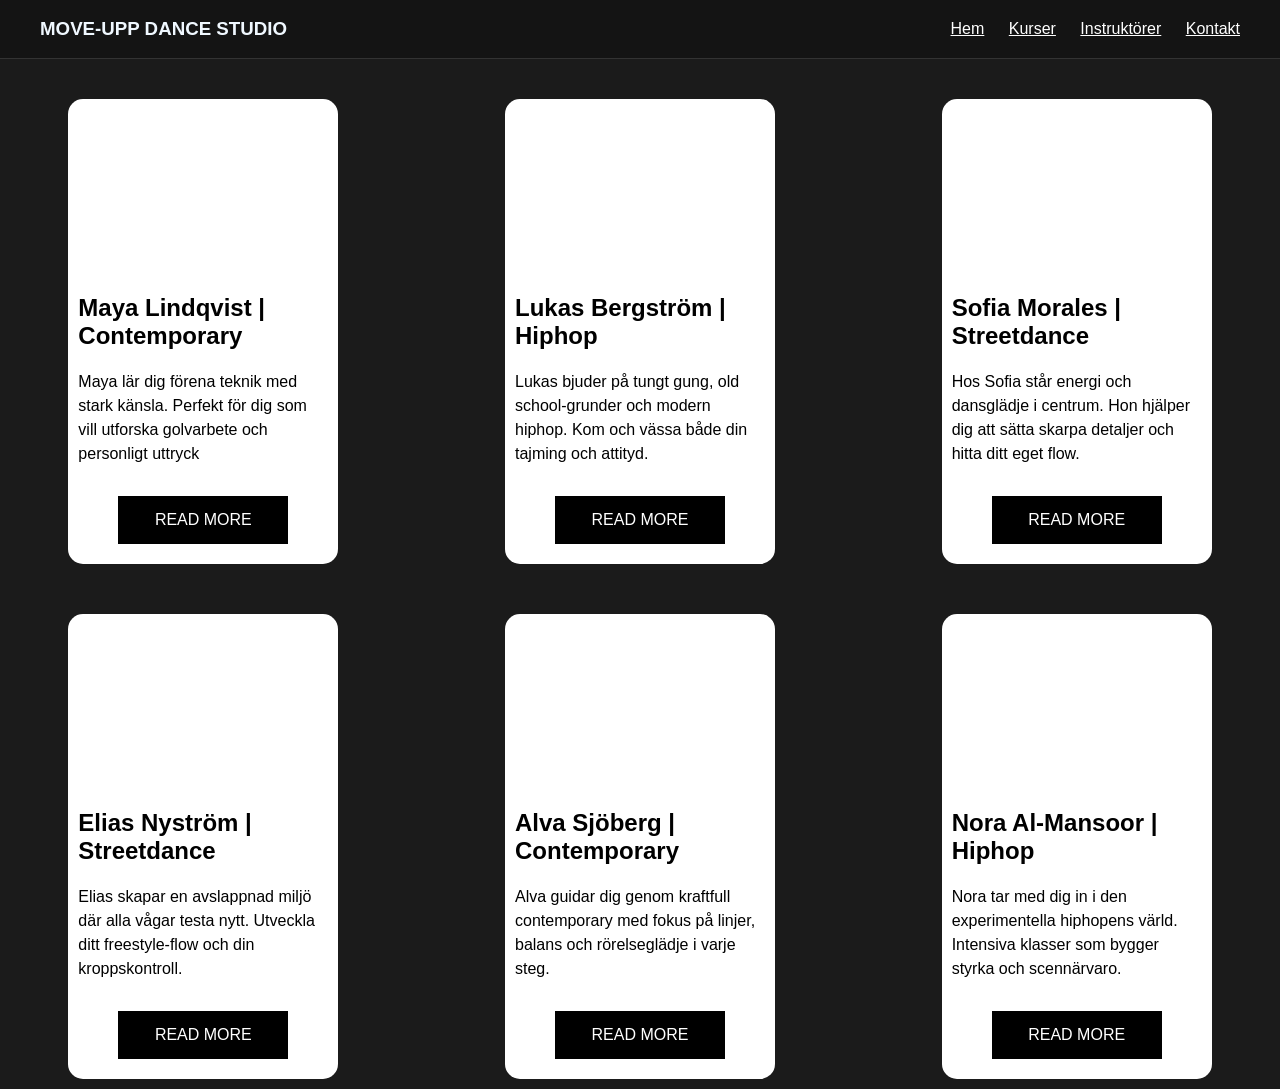
<file: second-Move_Upp.html>
<!DOCTYPE html>
<html lang="sv">
<head>
  <meta charset="UTF-8">
  <meta name="viewport" content="width=device-width, initial-scale=1.0">
  <title>Dansinstruktörer</title>
  <link rel="stylesheet" href="Second-Move_Upp.css">
</head>
<body>
  <section class="container">
    <nav class="uppbar">
      <h3 class = "name"> MOVE-UPP DANCE STUDIO</h3>
      <div>
        <a href="Move_upp.html">Hem</a>
        <a href="info.html">Kurser</a>
        <a href="second-Move_Upp.html">Instruktörer</a>
        <a href="kontakt.html">Kontakt</a>
      </div>
    </nav>

    <div class="card c1">
      <div class="card-image car-1"></div>
      <h2>Maya Lindqvist | Contemporary</h2>
      <p>Maya lär dig förena teknik med stark känsla. Perfekt för dig som vill utforska golvarbete och personligt uttryck</p>
      <a href="">READ MORE</a>
    </div>

    <div class="card c2">
      <div class="card-image car-2"></div>
      <h2>Lukas Bergström | Hiphop</h2>
      <p>Lukas bjuder på tungt gung, old school-grunder och modern hiphop. Kom och vässa både din tajming och attityd.</p>
      <a href="#">READ MORE</a>
    </div>

    <div class="card c3">
      <div class="card-image car-3"></div>
      <h2>Sofia Morales | Streetdance</h2>
      <p>Hos Sofia står energi och dansglädje i centrum. Hon hjälper dig att sätta skarpa detaljer och hitta ditt eget flow.</p>
      <a href="#">READ MORE</a>
    </div>

    <div class="card c4">
      <div class="card-image car-4"></div>
      <h2>Elias Nyström | Streetdance</h2>
      <p>Elias skapar en avslappnad miljö där alla vågar testa nytt. Utveckla ditt freestyle-flow och din kroppskontroll.</p>
      <a href="#">READ MORE</a>
    </div>

    <div class="card c5">
      <div class="card-image car-5"></div>
      <h2>Alva Sjöberg | Contemporary</h2>
      <p>Alva guidar dig genom kraftfull contemporary med fokus på linjer, balans och rörelseglädje i varje steg.</p>
      <a href="#">READ MORE</a>
    </div>
    <div class="card c6">
      <div class="card-image car-6"></div>
      <h2>Nora Al-Mansoor | Hiphop</h2>
      <p>Nora tar med dig in i den experimentella hiphopens värld. Intensiva klasser som bygger styrka och scennärvaro.</p>
      <a href="#">READ MORE</a>
    </div>
  </section>
</body>
</html>
</file>
<file: Second-Move_Upp.css>
* {
    box-sizing: border-box;
    padding: 0px;
    margin: 0;
  }
  
  body {
    background: rgb(27, 27, 27);
    font-family: Arial, Helvetica, sans-serif;
  }
  
  .container {
    display: grid;
    grid-template-areas:
      "he  he  he"
      "c1  c2  c3"
      "c4  c5  c6";
    gap: 30px;
    justify-items: center;
  }
  
  .c1 { grid-area: c1; }
  .c2 { grid-area: c2; }
  .c3 { grid-area: c3; }
  .c4 { grid-area: c4; }
  .c5 { grid-area: c5; }
  .c6 { grid-area: c6; }
  
  .uppbar {
    grid-area: he;
    width: 100%;
    background-color: #141414;
    padding: 18px 40px;
    display: flex;
    justify-content: space-between;
    align-items: center;
    border-bottom: 1px solid #333;
  }
  
  .uppbar a {
    color: white;
    margin-left: 20px;
  }
  
  .uppbar a:hover {
    color: #e040fb;
  }

  .name {
    color: aliceblue;
  }
  
  .card {
    background: white;
    width: 270px;
    margin: 10px;
    border-radius: 15px;
    transition: all 0.5s ease;
  }
  
  .card-image {
    height: 170px;
    margin-bottom: 15px;
    background-size: cover;
    background-position: center;
    border-radius: 15px 15px 0 0;
  }
  
  .car-1 {
    background-image: url(https://images.pexels.com/photos/6541629/pexels-photo-6541629.jpeg);
  }
  .car-2 {
    background-image: url(https://images.pexels.com/photos/34110539/pexels-photo-34110539.jpeg);
  }
  .car-3 {
    background-image: url(https://images.pexels.com/photos/6054329/pexels-photo-6054329.jpeg);
  }
  .car-4 {
    background-image: url(https://images.pexels.com/photos/6789622/pexels-photo-6789622.jpeg);
  }
  .car-5 {
    background-image: url(https://images.pexels.com/photos/9998652/pexels-photo-9998652.jpeg);
  }
  .car-6 {
    background-image: url(https://images.pexels.com/photos/13989672/pexels-photo-13989672.jpeg);
  }
  
  .card h2 {
    padding: 10px;
  }
  
  .card p {
    padding: 10px;
    line-height: 1.5;
  }
  
  .card a {
    background-color: black;
    color: white;
    padding: 15px 20px;
    display: block;
    text-align: center;
    margin: 20px 50px;
    text-decoration: none;
  }
  
  .card:hover {
    background-color: rgb(62, 62, 62);
    color: white;
    cursor: pointer;
    transform: scale(1.03);
  }
</file>
